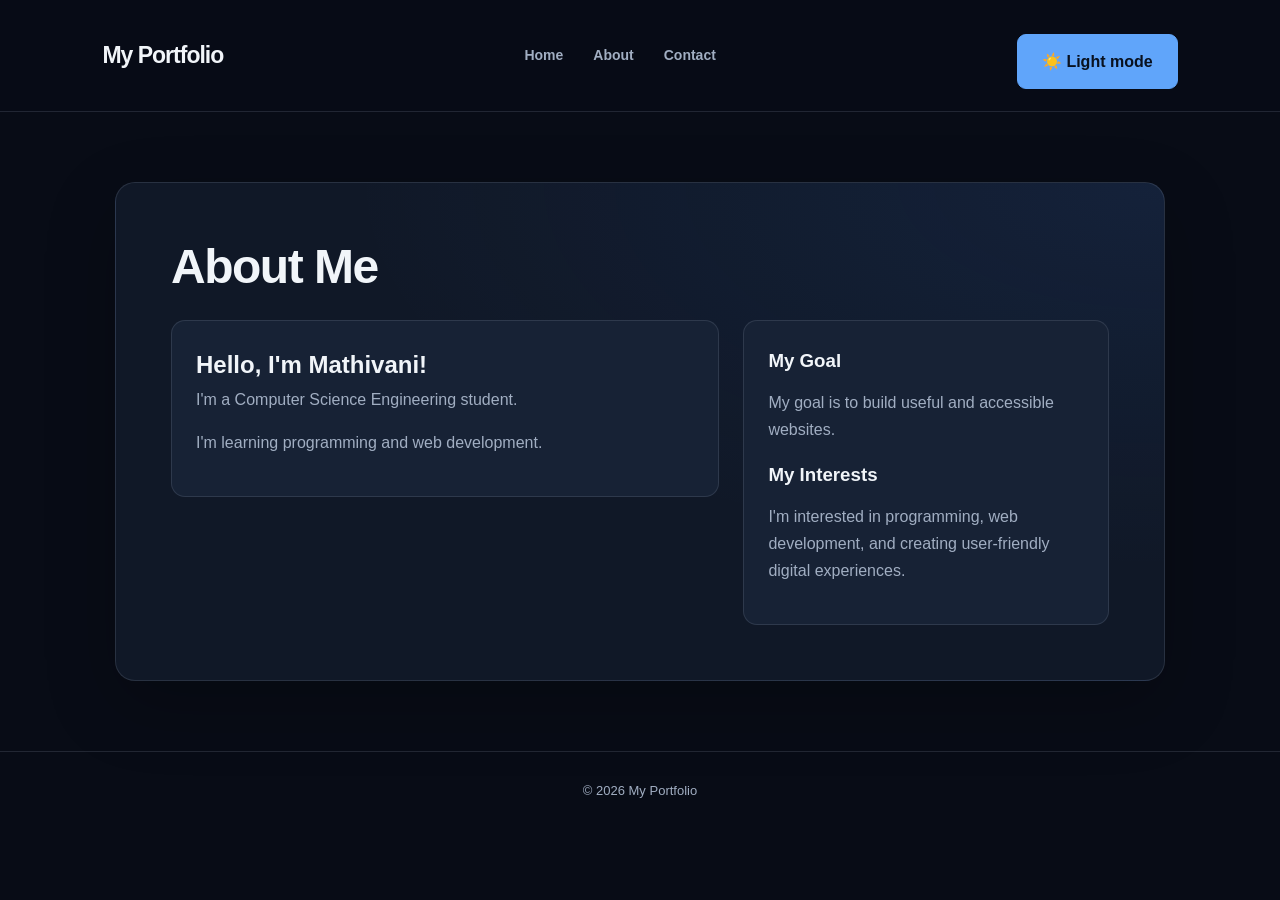
<file: index.html>
<!DOCTYPE html><html lang="en">
<head>
    <meta charset="UTF-8">
    <meta name="viewport" content="width=device-width, initial-scale=1.0">
    <meta name="description" content="Learn more about me, a CSE student learning programming and web development.">
    <link rel="stylesheet" href="style.css">
    <title>About Me | My Portfolio</title>
</head>
<body>
    <a href="#main">Skip to main content</a><header>
    <h1>My Portfolio</h1>
    <nav aria-label="Main navigation">
        <a href="index.html">Home</a>
        <a href="about.html">About</a>
        <a href="contact.html">Contact</a>
    </nav>

    <button
    id="theme-toggle"
    type="button"
    aria-pressed="false"
    aria-label="Switch to light theme">
    ☀️ Light mode
</button>
</header>


<main id="main" class="about-layout">
    <h2 class="page-title">About Me</h2>

    <section class="about-intro">
        <h1>Hello, I'm Mathivani!</h1>
        <p>I'm a Computer Science Engineering student.</p>
        <p>I'm learning programming and web development.</p>
    </section>

    <section class="about-goals">
        <h3>My Goal</h3>
        <p>My goal is to build useful and accessible websites.</p>

        <h3>My Interests</h3>
        <p>I'm interested in programming, web development,
        and creating user-friendly digital experiences.</p>
    </section>
</main>


<footer>
    <p>&copy; 2026 My Portfolio</p>
</footer>

<script>
    const themeToggle = document.getElementById("theme-toggle");

    themeToggle.addEventListener("click", () => {
        const isLight =
            document.documentElement.getAttribute("data-theme") === "light";

        if (isLight) {
            document.documentElement.removeAttribute("data-theme");
        } else {
            document.documentElement.setAttribute("data-theme", "light");
        }

        themeToggle.textContent = isLight
            ? "☀️ Light mode"
            : "🌙 Dark mode";

        themeToggle.setAttribute("aria-pressed", String(!isLight));

        themeToggle.setAttribute(
            "aria-label",
            isLight ? "Switch to light theme" : "Switch to dark theme"
        );
    });
</script>

</body>
</html>
</file>
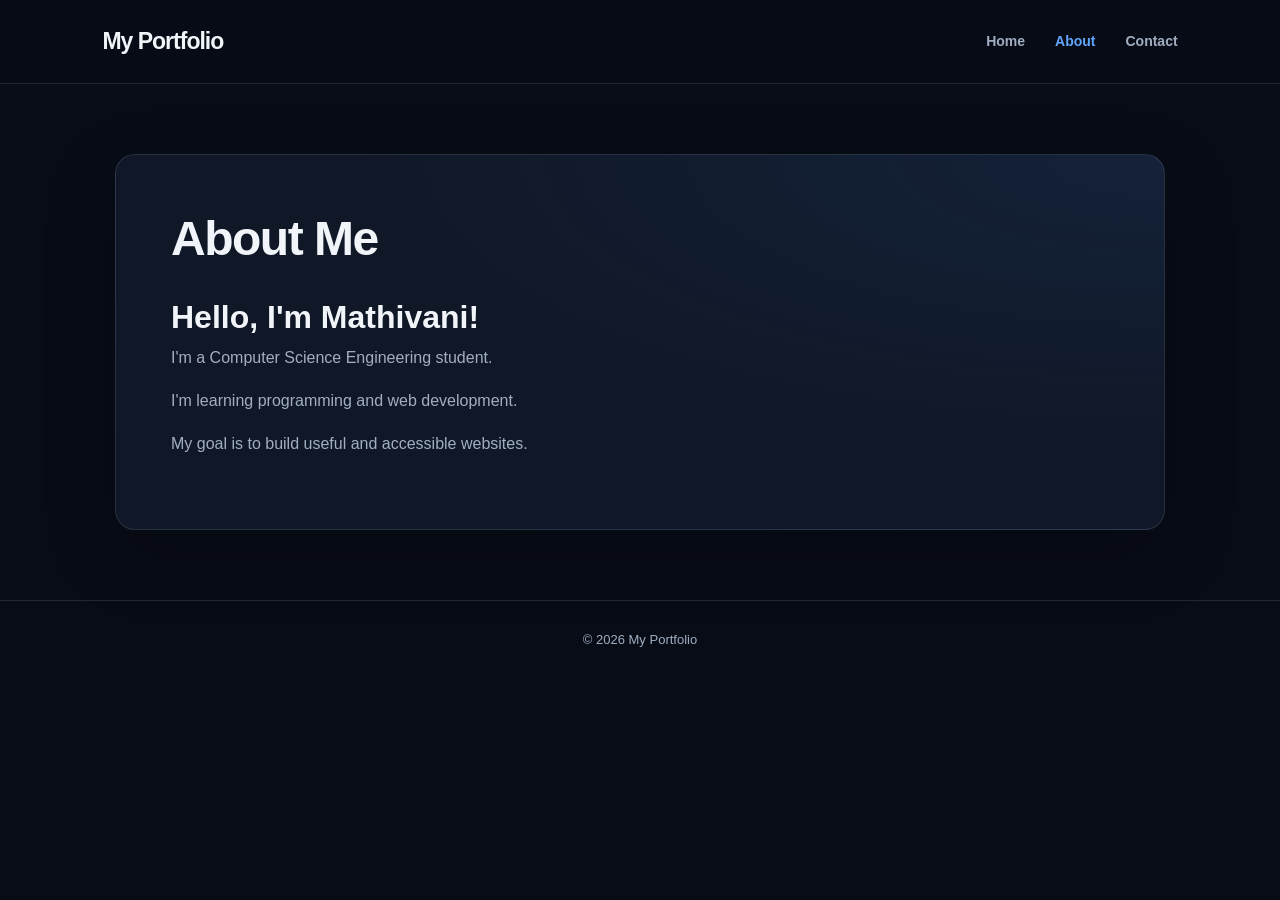
<file: about.html>
<!DOCTYPE html><html lang="en">
<head>
    <meta charset="UTF-8">
    <meta name="viewport" content="width=device-width, initial-scale=1.0">
    <meta name="description" content="Learn more about me, a CSE student learning programming and web development.">
    <link rel="stylesheet" href="style.css">
    <title>About Me | My Portfolio</title>
</head>
<body>
    <a href="#main">Skip to main content</a><header>
    <h1>My Portfolio</h1>
    <nav aria-label="Main navigation">
        <a href="index.html">Home</a>
        <a href="about.html" aria-current="page">About</a>
        <a href="contact.html">Contact</a>
    </nav>
</header>

<main id="main">
    <h2>About Me</h2>
    <h1>Hello, I'm Mathivani!</h1>
    <p>I'm a Computer Science Engineering student.</p>
    <p>I'm learning programming and web development.</p>
    <p>My goal is to build useful and accessible websites.</p>
</main>

<footer>
    <p>&copy; 2026 My Portfolio</p>
</footer>

</body>
</html>
</file>
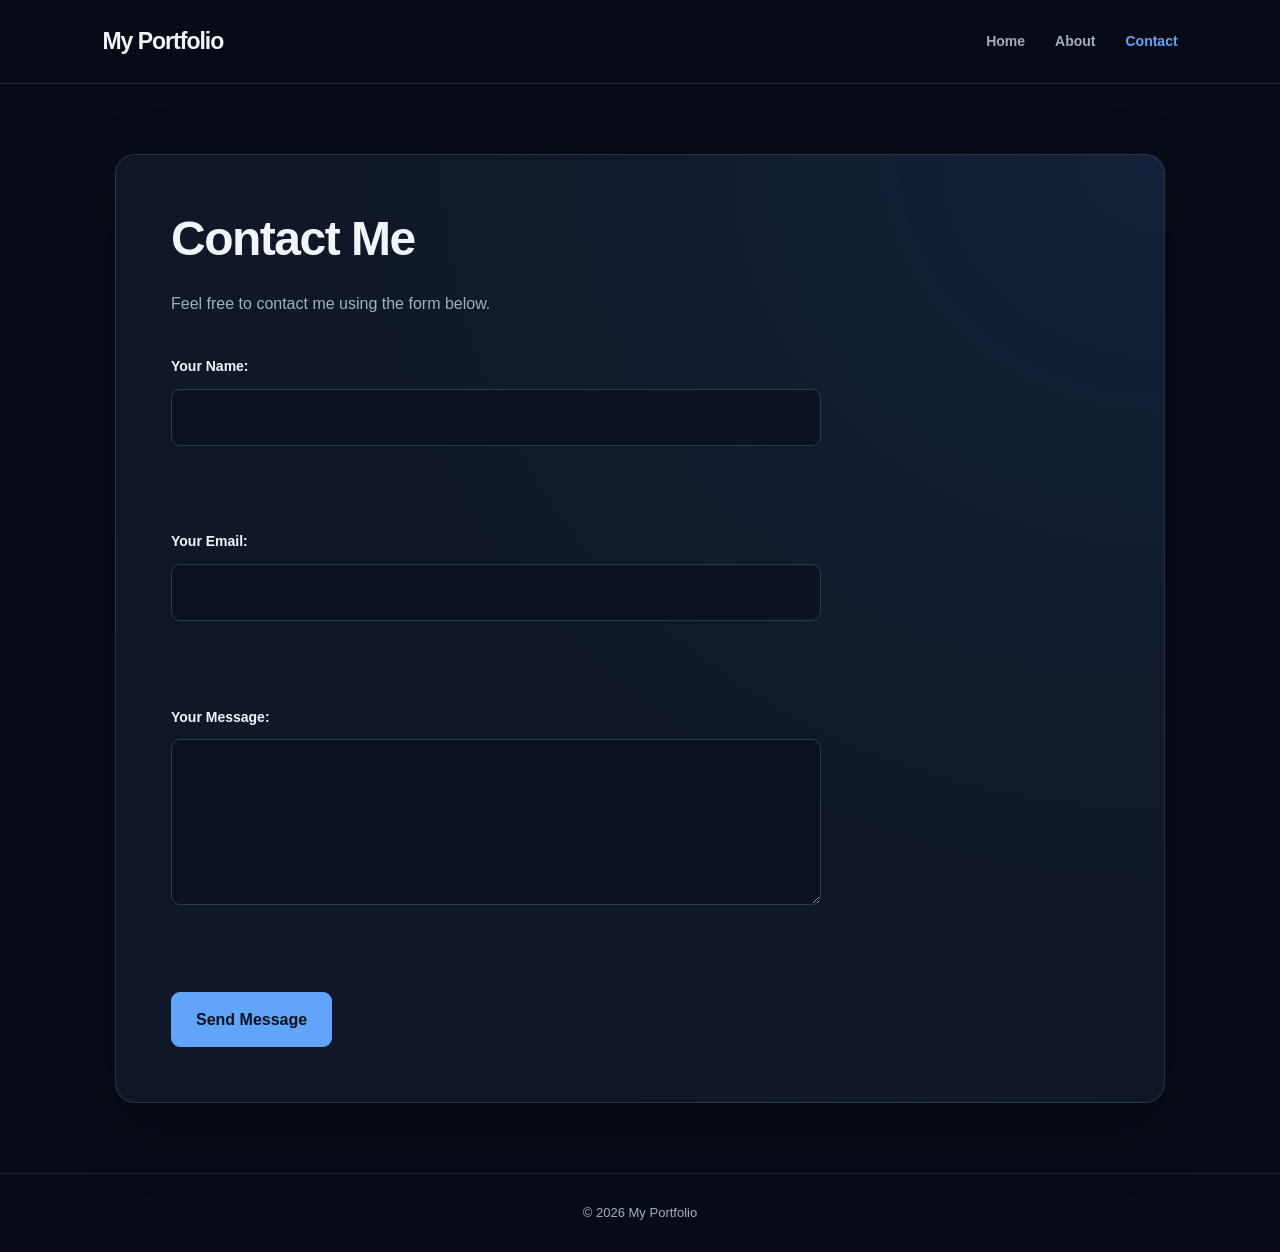
<file: contact.html>
<!DOCTYPE html>
<html lang="en">
<head>
    <meta charset="UTF-8">
    <meta name="viewport" content="width=device-width, initial-scale=1.0">
    <meta name="description" content="Contact me through my personal portfolio website.">
    <link rel="stylesheet" href="style.css">
    <title>Contact | My Portfolio</title>
</head>
<body>
    <a href="#main">Skip to main content</a>

    <header>
        <h1>My Portfolio</h1>
        <nav aria-label="Main navigation">
            <a href="index.html">Home</a>
            <a href="about.html">About</a>
            <a href="contact.html" aria-current="page">Contact</a>
        </nav>
    </header>

    <main id="main">
        <h2>Contact Me</h2>
        <p>Feel free to contact me using the form below.</p>

        <form action="#" method="get">
            <label for="name">Your Name:</label>
            <input type="text" id="name" name="name" required>
            
            <br><br>

            <label for="email">Your Email:</label>
            <input type="email" id="email" name="email" required>
            
            <br><br>

            <label for="message">Your Message:</label>
            <textarea id="message" name="message" rows="5" required></textarea>
            
            <br><br>

            <button type="submit">Send Message</button>
        </form>
    </main>

    <footer>
        <p>&copy; 2026 My Portfolio</p>
    </footer>
</body>
</html>
</file>
<file: style.css>
/* ===== GLOBAL STYLES ===== */
* {
    margin: 0;
    padding: 0;
    box-sizing: border-box;
}


:root {
    color-scheme: dark;
    --background: #080c16;
    --surface: #101827;
    --surface-light: #172235;
    --accent: #60a5fa;
    --text: #f1f5f9;
    --muted: #a1aec2;
    --border: rgba(148, 163, 184, 0.18);
    --header-bg: rgba(8, 12, 22, 0.96);
    --input-bg: #0b1220;
    --input-border: #2b3a50;
    --shadow: 0 24px 70px rgba(0, 0, 0, 0.22);
}

[data-theme="light"] {
    color-scheme: light;
    --background: #f4f7fc;
    --surface: #ffffff;
    --surface-light: #eaf0fb;
    --accent: #4338ca;
    --text: #172033;
    --muted: #536178;
    --border: #dbe2ee;
    --header-bg: rgba(255, 255, 255, 0.96);
    --input-bg: #ffffff;
    --input-border: #cbd5e1;
    --shadow: 0 24px 70px rgba(35, 50, 80, 0.10);
}



html {
    scroll-behavior: smooth;
}

body {
    font-family: "Segoe UI", Arial, sans-serif;
    background: var(--background);
    color: var(--text);
    line-height: 1.7;
    min-height: 100vh;
}

/* ===== ACCESSIBILITY ===== */
a {
    color: inherit;
}

a:focus-visible,
button:focus-visible,
input:focus-visible,
textarea:focus-visible {
    outline: 3px solid var(--accent);
    outline-offset: 4px;
}

body > a:first-child {
    position: absolute;
    top: -100px;
    left: 16px;
    z-index: 100;
    background: var(--accent);
    color: #080c16;
    padding: 10px 16px;
    border-radius: 6px;
}

body > a:first-child:focus {
    top: 12px;
}

/* ===== HEADER & NAVIGATION ===== */
header {
    display: flex;
    justify-content: space-between;
    align-items: center;
    gap: 24px;
    padding: 22px 8%;
    border-bottom: 1px solid var(--border);
    background: var(--header-bg);
}

header h1 {
    font-size: 23px;
    font-weight: 750;
    letter-spacing: -1px;
}

nav {
    display: flex;
    flex-wrap: wrap;
    gap: 30px;
}

nav a {
    text-decoration: none;
    color: var(--muted);
    font-size: 14px;
    font-weight: 600;
    transition: color 0.25s ease;
}

nav a:hover,
nav a:focus-visible,
nav a[aria-current="page"] {
    color: var(--accent);
}

/* ===== MAIN CONTENT ===== */
main {
    width: min(100% - 40px, 1050px);
    margin: 70px auto;
    padding: 45px;
    background:
        radial-gradient(ellipse at top right,
        rgba(59, 130, 246, 0.09), transparent 55%),
        var(--surface);
    border: 1px solid var(--border);
    border-radius: 20px;
    box-shadow: var(--shadow);
}

h2 {
    font-size: clamp(30px, 5vw, 48px);
    line-height: 1.2;
    letter-spacing: -1.5px;
    margin-bottom: 22px;
}

main p {
    color: var(--muted);
    margin-bottom: 16px;
    max-width: 720px;
}

/* ===== HEADINGS & LINKS ===== */
h1,
h2,
h3 {
    overflow-wrap: anywhere;
}

::selection {
    background: var(--accent);
    color: #080c16;
}

/* ===== CONTACT FORM ===== */
form {
    display: flex;
    flex-direction: column;
    gap: 10px;
    margin-top: 28px;
    max-width: 650px;
}

label {
    color: var(--text);
    font-size: 14px;
    font-weight: 600;
    margin-top: 10px;
}

input,
textarea {
    width: 100%;
    padding: 14px 16px;
    background: var(--input-bg);
border: 1px solid var(--input-border);
    border-radius: 9px;
    color: var(--text);
    font: inherit;
    transition: border-color 0.2s ease,
                box-shadow 0.2s ease;
}

input::placeholder,
textarea::placeholder {
    color: #8795aa;
}

input:focus,
textarea:focus {
    border-color: var(--accent);
    box-shadow: 0 0 0 3px rgba(96, 165, 250, 0.12);
    outline: none;
}

textarea {
    min-height: 150px;
    resize: vertical;
}

/* ===== BUTTON ===== */
button {
    align-self: flex-start;
    margin-top: 12px;
    padding: 13px 24px;
    border: 1px solid var(--accent);
    border-radius: 9px;
    background: var(--accent);
    color: #08111f;
    font: inherit;
    font-weight: 700;
    cursor: pointer;
    transition: transform 0.2s ease,
                background 0.2s ease;
}

button:hover {
    background: #93c5fd;
    transform: translateY(-2px);
}

/* ===== FOOTER ===== */
footer {
    text-align: center;
    padding: 28px 20px;
    color: var(--muted);
    font-size: 13px;
    border-top: 1px solid var(--border);
}

/* ===== RESPONSIVE DESIGN ===== */
@media (max-width: 650px) {
    header {
        flex-direction: column;
        text-align: center;
        padding: 22px 18px;
    }

    nav {
        justify-content: center;
        gap: 18px;
    }

    main {
        width: calc(100% - 28px);
        margin: 28px auto;
        padding: 25px 20px;
        border-radius: 14px;
    }

    h2 {
        font-size: 32px;
    }

    button {
        width: 100%;
    }
}

/* Respect reduced-motion preferences */
@media (prefers-reduced-motion: reduce) {
    html {
        scroll-behavior: auto;
    }

    *,
    *::before,
    *::after {
        transition-duration: 0.01ms !important;
        animation-duration: 0.01ms !important;
    }
}

/* ===== TASK 2: ADVANCED RESPONSIVE DESIGN ===== */

/* Make layouts adapt smoothly */
html {
    scroll-padding-top: 20px;
}

body {
    overflow-wrap: break-word;
}

header,
main,
footer {
    min-width: 0;
}

/* Tablet screens */
@media (min-width: 651px) and (max-width: 900px) {
    header {
        padding: 22px 5%;
        gap: 16px;
    }

    nav {
        gap: 16px;
    }

    main {
        width: calc(100% - 48px);
        margin: 45px auto;
        padding: 32px;
    }
}

/* Large desktop screens */
@media (min-width: 1200px) {
    header {
        padding-inline: max(8%, calc((100% - 1100px) / 2));
    }

    main {
        padding: 55px;
    }
}

/* Small mobile screens */
@media (max-width: 400px) {
    header {
        padding: 18px 14px;
        gap: 16px;
    }

    header h1 {
        font-size: 21px;
    }

    nav {
        gap: 14px;
    }

    nav a {
        font-size: 13px;
    }

    main {
        width: calc(100% - 24px);
        padding: 22px 16px;
        margin-block: 24px;
    }

    h2 {
        font-size: 28px;
    }
}

/* Make images and embedded content responsive */
img,
video,
iframe {
    max-width: 100%;
}

/* Better touch interaction */
button,
nav a {
    touch-action: manipulation;
}

/* CSS Grid layout */
.about-layout {
    display: grid;
    grid-template-columns: minmax(0, 1.2fr) minmax(0, 0.8fr);
    gap: 24px;
    align-items: start;
}

.about-layout .page-title {
    grid-column: 1 / -1;
    margin-bottom: 0;
}

.about-layout section {
    min-width: 0;
    padding: 24px;
    background: var(--surface-light);
    border: 1px solid var(--border);
    border-radius: 14px;
}

.about-layout section h3 {
    margin-bottom: 12px;
}

@media (max-width: 650px) {
    .about-layout {
        grid-template-columns: minmax(0, 1fr);
        gap: 16px;
    }

    .about-layout .page-title {
        grid-column: auto;
    }

    .about-layout section {
        padding: 20px;
    }
}
</file>
